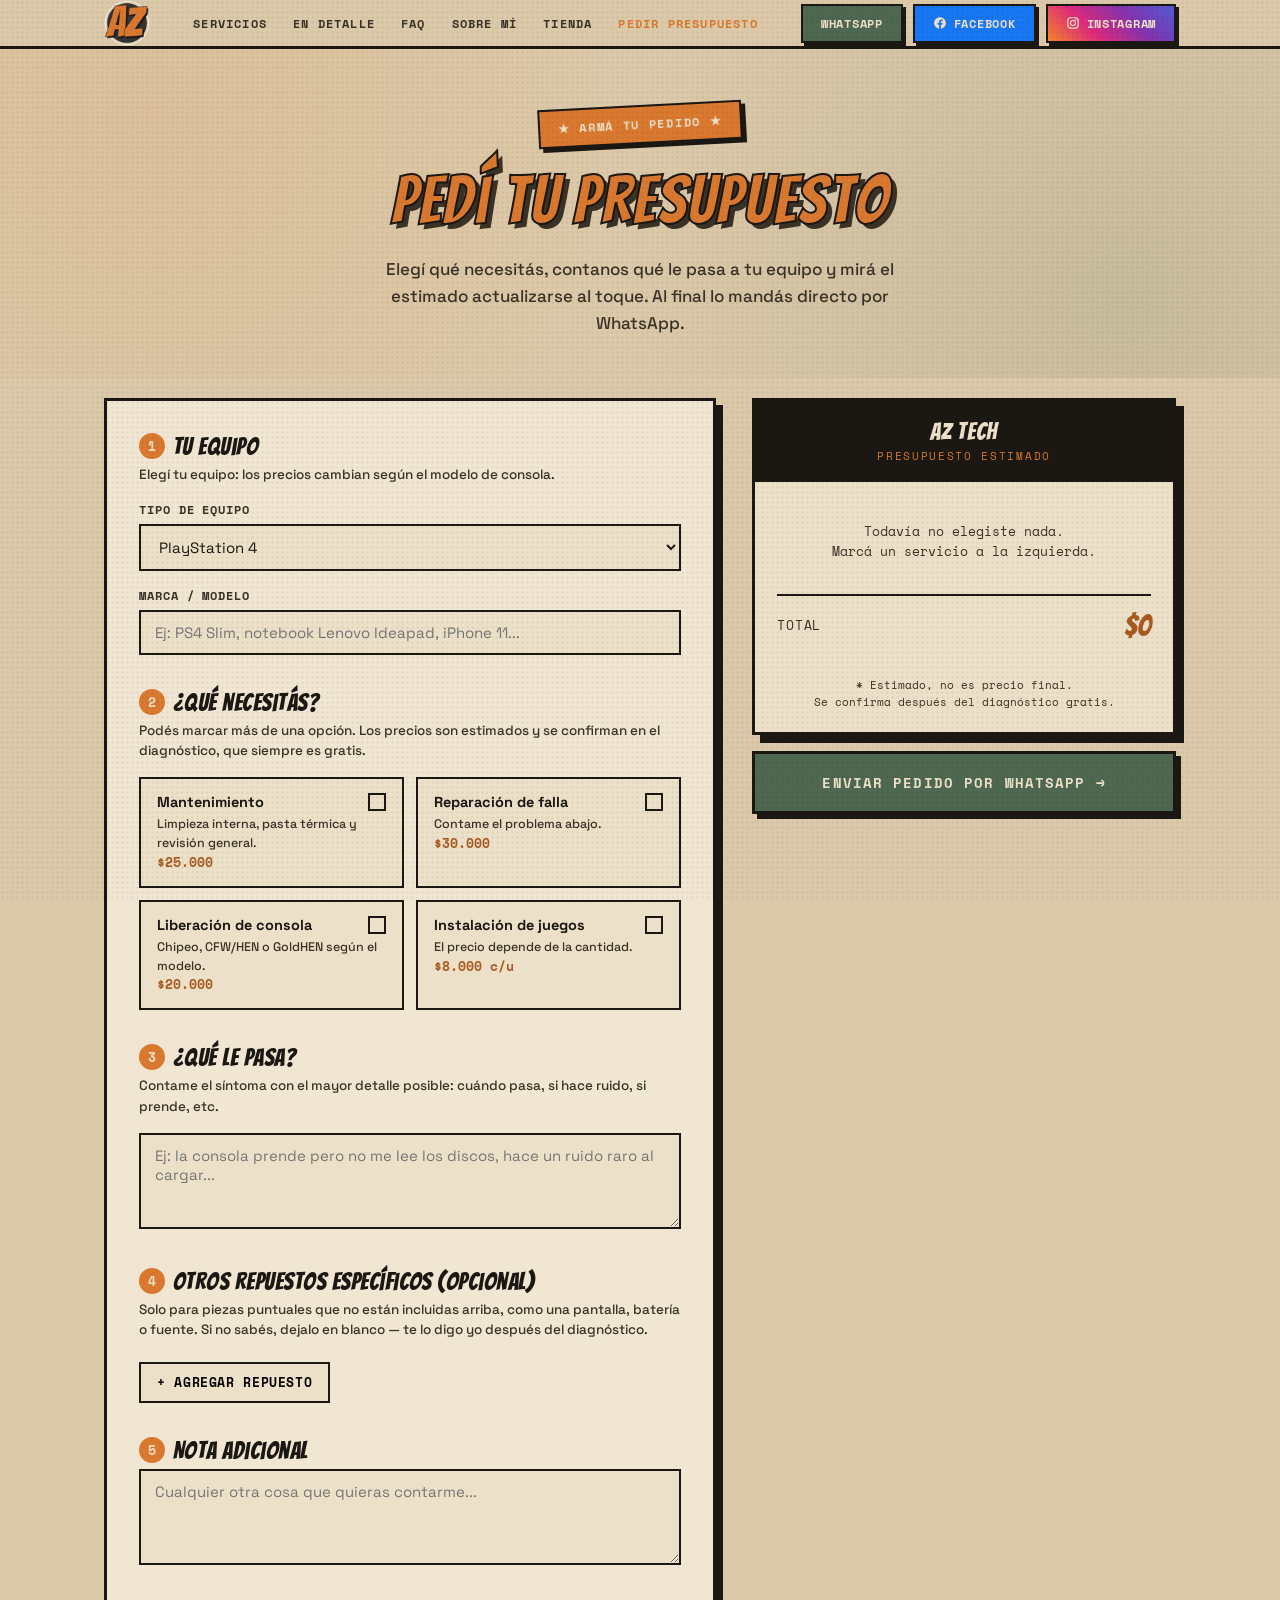
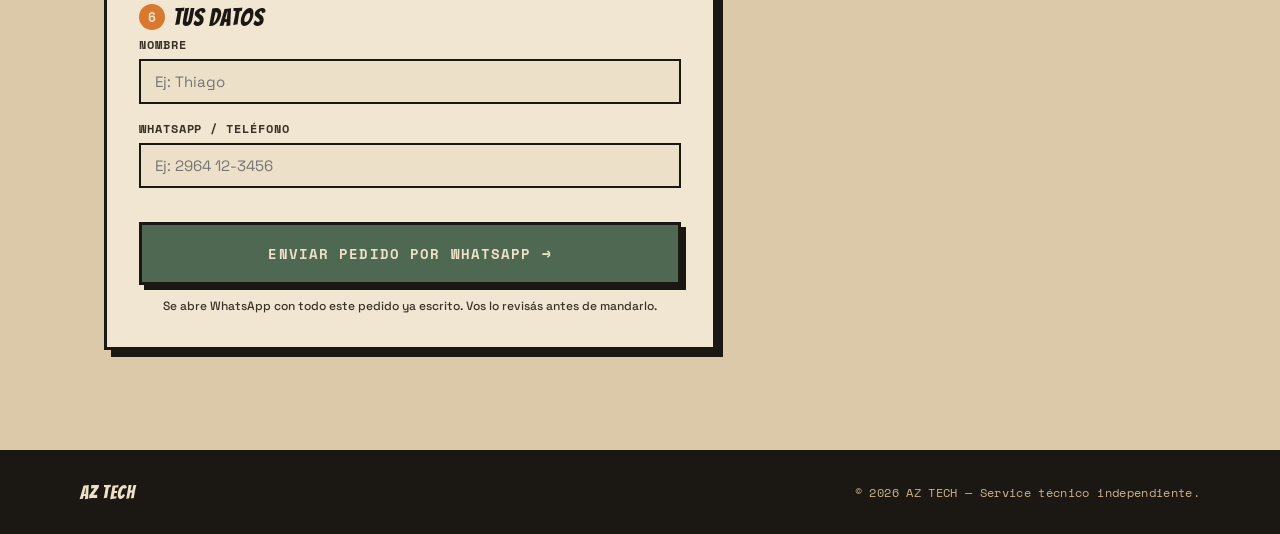
<file: pedido.html>
<!DOCTYPE html>
<html lang="es">
<head>
<meta charset="UTF-8">
<meta name="viewport" content="width=device-width, initial-scale=1.0">
<title>Pedir presupuesto — AZ TECH</title>
<meta name="description" content="Armá tu pedido: elegí el servicio, contanos qué le pasa a tu equipo y mirá el presupuesto estimado al instante.">
<link rel="icon" type="image/png" href="favicon.png">
<link rel="preconnect" href="https://fonts.googleapis.com">
<link rel="preconnect" href="https://fonts.gstatic.com" crossorigin>
<link href="https://fonts.googleapis.com/css2?family=Bangers&family=Space+Grotesk:wght@400;500;600;700&family=Space+Mono:wght@400;700&display=swap" rel="stylesheet">
<style>
  :root{
    --cream:#DCC9A9;
    --cream-lt:#EDE0C8;
    --cream-dk:#C9B48D;
    --ink:#1B1712;
    --ink-soft:#3A3226;
    --orange:#D9782F;
    --orange-dk:#A85A20;
    --green:#4E6851;
    --green-dk:#354A39;
    --paper:#F1E6D2;
    --fb-blue:#1877F2;
    --fb-blue-dk:#0F5AC7;
  }

  *{box-sizing:border-box; margin:0; padding:0;}
  html{scroll-behavior:smooth;}

  body{
    background:var(--cream);
    color:var(--ink);
    font-family:'Space Grotesk', sans-serif;
    font-weight:500;
    position:relative;
    overflow-x:hidden;
  }

  body::before{
    content:"";
    position:fixed; inset:0;
    background-image: radial-gradient(var(--ink) 1px, transparent 1.2px);
    background-size: 5px 5px;
    opacity:0.05;
    pointer-events:none;
    z-index:400;
  }

  a{color:inherit; text-decoration:none;}
  ul{list-style:none;}

  .wrap{max-width:1120px; margin:0 auto; padding:0 24px;}

  .eyebrow{
    font-family:'Space Mono', monospace;
    font-weight:700;
    font-size:12px;
    letter-spacing:0.28em;
    text-transform:uppercase;
    color:var(--orange);
    display:flex; align-items:center; gap:10px;
  }
  .eyebrow::before{content:"●"; font-size:8px; color:var(--orange);}

  h1,h2,h3{
    font-family:'Bangers', cursive;
    font-weight:400;
    letter-spacing:0.02em;
  }

  /* thick-border comic card mixin via class */
  .ink-card{
    border:3px solid var(--ink);
    box-shadow:7px 7px 0 var(--ink);
    background:var(--paper);
  }

  /* ==================================================================
     INTRO SPLASH — rápida: fondo naranja girando + logo que aparece
     chiquito, pega un salto grande, y se achica de nuevo. Todo en
     poco más de un segundo.
     ================================================================== */
  #intro-splash{
    position:fixed;
    inset:0;
    z-index:9999;
    background:var(--orange);
    display:flex;
    align-items:center;
    justify-content:center;
    overflow:hidden;
    animation: introOut .3s ease forwards;
    animation-delay:1.05s;
  }
  #intro-splash .spin-bg{
    position:absolute;
    width:260vmax;
    height:260vmax;
    left:50%; top:50%;
    margin-left:-130vmax;
    margin-top:-130vmax;
    background:
      repeating-conic-gradient(
        var(--ink) 0deg 12deg,
        transparent 12deg 30deg
      );
    opacity:0.16;
    animation: spinBg 1.3s cubic-bezier(.3,0,.4,1) forwards;
  }
  @keyframes spinBg{
    0%{   transform:rotate(0deg)   scale(0.3); opacity:0; }
    12%{  opacity:.16; }
    100%{ transform:rotate(650deg) scale(1);   opacity:.16; }
  }

  #intro-splash .intro-logo{
    position:relative;
    z-index:2;
    width:min(50vw, 280px);
    height:auto;
    opacity:0;
    filter:drop-shadow(0 8px 0 rgba(0,0,0,0.25));
    animation: logoBeat 1.1s cubic-bezier(.37,0,.63,1) forwards;
  }

  @keyframes logoBeat{
    0%{   transform:scale(0.12); opacity:0; }
    12%{  opacity:1; }
    50%{  transform:scale(1.3);  opacity:1; }
    88%{  opacity:1; }
    100%{ transform:scale(0.12); opacity:0; }
  }

  @keyframes introOut{
    0%{   opacity:1; visibility:visible; }
    100%{ opacity:0; visibility:hidden; pointer-events:none; }
  }

  #intro-splash.skip-now{
    animation: introOut .3s ease forwards !important;
    animation-delay:0s !important;
  }
  #intro-splash.skip-now .intro-logo,
  #intro-splash.skip-now .spin-bg{ animation:none; opacity:0; }

  @media (prefers-reduced-motion: reduce){
    #intro-splash{ animation:introOut .01s linear forwards; animation-delay:0s; }
    #intro-splash .spin-bg{ display:none; }
    #intro-splash .intro-logo{ animation:none; opacity:1; }
  }

  /* ---------- NAV ---------- */
  header{
    position:sticky; top:0; z-index:100;
    background:var(--cream);
    border-bottom:3px solid var(--ink);
  }
  nav{
    max-width:1200px; margin:0 auto; padding:16px 24px;
    display:grid; grid-template-columns:auto 1fr auto; align-items:center; gap:20px;
  }
  .brand{
    font-family:'Bangers', cursive;
    font-size:26px;
    letter-spacing:0.04em;
    color:var(--ink);
    display:flex; align-items:center; gap:10px;
  }
  .brand .badge-dot{
    width:16px; height:16px; border-radius:50%;
    background:var(--orange);
    border:2px solid var(--ink);
  }
  .brand-logo{
    height:46px;
    width:auto;
    display:block;
    transition:transform .25s ease;
  }
  .brand:hover .brand-logo{
    transform:scale(1.08) rotate(-4deg);
  }
  .brand:active .brand-logo{
    transform:scale(0.94) rotate(2deg);
  }
  .navlinks{
    display:flex; gap:26px;
    justify-content:center;
    font-family:'Space Mono', monospace;
    font-weight:700;
    font-size:12px; letter-spacing:0.1em; text-transform:uppercase;
    color:var(--ink-soft);
  }
  .navlinks a{transition:color .15s;}
  .navlinks a:hover{color:var(--orange);}
  .nav-ctas{
    display:flex; align-items:center; gap:10px; flex-wrap:wrap; justify-content:flex-end;
  }
  .nav-cta{
    font-family:'Space Mono', monospace;
    font-weight:700; font-size:12px; letter-spacing:0.06em; text-transform:uppercase;
    padding:9px 18px;
    background:var(--green);
    color:var(--cream-lt);
    border:2.5px solid var(--ink);
    box-shadow:3px 3px 0 var(--ink);
    transition:transform .12s, box-shadow .12s;
    display:inline-flex; align-items:center; gap:7px;
  }
  .nav-cta:hover{transform:translate(-2px,-2px); box-shadow:5px 5px 0 var(--ink);}
  .nav-cta.fb{
    background:var(--fb-blue);
  }
  .nav-cta.ig{
    background:linear-gradient(45deg, #F58529, #DD2A7B, #8134AF, #515BD4);
  }
  @media (max-width:760px){ .navlinks{display:none;} }
  @media (max-width:480px){ .nav-cta span.txt{display:none;} .nav-cta{padding:9px 12px;} }

  /* ---------- HERO ---------- */
  .hero{
    position:relative;

    display:flex;
    justify-content:center;
    align-items:flex-start;
    padding:24px 0 90px;

    text-align:center;
    overflow:hidden;

    background:
      radial-gradient(circle at 12% 20%, rgba(217,120,47,.12), transparent 40%),
      radial-gradient(circle at 88% 75%, rgba(78,104,81,.14), transparent 45%),
      var(--cream);
  }
  .hero .wrap{
    position:relative;
    z-index:2;

    display:flex;
    flex-direction:column;
    align-items:center;
  }
  .hero .burst{
    position:absolute; top:-120px; left:50%; transform:translateX(-50%);
    width:640px; height:640px;
    background:
      repeating-conic-gradient(var(--ink) 0deg 4deg, transparent 4deg 16deg);
    opacity:0.06;
    border-radius:50%;
    pointer-events:none;
  }
  .hero-sticker{
    position:relative; z-index:2;
    display:inline-block;
    font-family:'Space Mono', monospace;
    font-weight:700;
    font-size:12px;
    letter-spacing:0.14em;
    text-transform:uppercase;
    background:var(--orange);
    color:var(--cream-lt);
    padding:9px 18px;
    border:2.5px solid var(--ink);
    box-shadow:4px 4px 0 var(--ink);
    transform:rotate(-3deg);
    margin-bottom:22px;
  }
  .hero h1{
    position:relative; z-index:2;
    font-size:clamp(58px, 12vw, 128px);
    line-height:0.9;
    color:var(--orange);
    -webkit-text-stroke:2px var(--ink);
    text-shadow:
      6px 6px 0 var(--ink-soft);
  }
  .hero .sub{
    position:relative; z-index:2;
    margin-top:26px;
    font-family:'Space Mono', monospace;
    font-weight:700;
    font-size:14px;
    letter-spacing:0.3em;
    text-transform:uppercase;
    color:var(--green-dk);
  }
  .hero p.lead{
    position:relative; z-index:2;
    max-width:540px; margin:36px auto 0;
    font-size:19px; color:var(--ink-soft); line-height:1.55;
  }
  .hero .ctas{
    position:relative; z-index:2;
    margin-top:22px;
    display:flex; gap:18px; justify-content:center; flex-wrap:wrap;
  }
  .btn-primary{
    font-family:'Space Mono', monospace;
    font-weight:700; font-size:13.5px; letter-spacing:0.08em; text-transform:uppercase;
    padding:17px 32px;
    background:var(--orange);
    color:var(--cream-lt);
    border:3px solid var(--ink);
    box-shadow:5px 5px 0 var(--ink);
    display:inline-flex; align-items:center; gap:10px;
    transition:transform .12s, box-shadow .12s;
  }
  .btn-primary:hover{transform:translate(-3px,-3px); box-shadow:8px 8px 0 var(--ink);}
  .btn-ghost{
    font-family:'Space Mono', monospace;
    font-weight:700; font-size:13.5px; letter-spacing:0.08em; text-transform:uppercase;
    padding:17px 32px;
    background:var(--cream-lt);
    color:var(--ink);
    border:3px solid var(--ink);
    box-shadow:5px 5px 0 var(--ink);
    transition:transform .12s, box-shadow .12s;
  }
  .btn-ghost:hover{transform:translate(-3px,-3px); box-shadow:8px 8px 0 var(--ink);}

  /* ---------- SECTION shared ---------- */
  section{padding:96px 0;}
  .sec-head{max-width:640px; margin-bottom:52px;}
  .sec-head h2{
    font-size:clamp(34px,5.5vw,52px);
    margin-top:12px;
    color:var(--ink);
  }
  .sec-head p{margin-top:14px; font-size:17px; color:var(--ink-soft); line-height:1.6;}

  /* ---------- SERVICES ---------- */
  .services{background:var(--cream-dk); border-top:3px solid var(--ink); border-bottom:3px solid var(--ink);}
  .svc-grid{
    display:grid; grid-template-columns:repeat(4,1fr); gap:24px;
  }
  @media (max-width:900px){ .svc-grid{grid-template-columns:repeat(2,1fr);} }
  @media (max-width:520px){ .svc-grid{grid-template-columns:1fr;} }

  .svc-card{
    padding:30px 24px;
    position:relative;
    transition:transform .15s, box-shadow .15s;
  }
  .svc-card:hover{transform:translate(-3px,-3px); box-shadow:10px 10px 0 var(--ink);}
  .svc-num{
    font-family:'Space Mono', monospace; font-weight:700;
    font-size:11px; color:var(--orange); letter-spacing:0.1em;
  }
  .svc-icon{margin:16px 0 14px; color:var(--ink);}
  .svc-card h3{font-size:24px; color:var(--ink); text-transform:uppercase;}
  .svc-card p{margin-top:8px; font-size:14.5px; color:var(--ink-soft); line-height:1.55;}

  /* ---------- SPOTLIGHT: PlayStation ---------- */
  .spotlight{
    position:relative;
    background:var(--cream);
  }
  .spot-grid{
    display:grid; grid-template-columns:0.9fr 1.1fr; gap:56px; align-items:start;
  }
  @media (max-width:860px){ .spot-grid{grid-template-columns:1fr;} }

  .spot-left h2{font-size:clamp(30px,4.8vw,46px); color:var(--ink); margin-top:12px; line-height:1.02;}
  .spot-left p{margin-top:16px; color:var(--ink-soft); font-size:16.5px; line-height:1.65;}

  .speech-bubble{
    position:relative;
    margin-top:28px;
    background:var(--green);
    color:var(--cream-lt);
    padding:20px 22px;
    border:3px solid var(--ink);
    box-shadow:5px 5px 0 var(--ink);
    font-family:'Space Mono', monospace;
    font-size:13.5px;
    line-height:1.65;
    border-radius:14px;
  }
  .speech-bubble::after{
    content:"";
    position:absolute; left:36px; bottom:-16px;
    width:0; height:0;
    border:10px solid transparent;
    border-top-color:var(--ink);
    border-bottom:0;
  }
  .speech-bubble::before{
    content:"";
    position:absolute; left:38px; bottom:-11px;
    width:0; height:0;
    border:8px solid transparent;
    border-top-color:var(--green);
    border-bottom:0;
    z-index:1;
  }

  .card-panel{background:var(--paper); border:3px solid var(--ink); box-shadow:8px 8px 0 var(--ink);}
  .card-panel .cp-head{
    padding:16px 22px;
    border-bottom:3px solid var(--ink);
    background:var(--orange);
    display:flex; align-items:center; gap:10px;
  }
  .card-panel .cp-head .dot{width:9px;height:9px;border-radius:50%;background:var(--cream-lt); border:1.5px solid var(--ink);}
  .card-panel .cp-head span{
    font-family:'Space Mono', monospace; font-weight:700;
    font-size:12px; letter-spacing:0.14em; text-transform:uppercase; color:var(--cream-lt);
  }
  .cp-body{padding:26px 26px 30px;}
  .cp-block{margin-bottom:24px;}
  .cp-block:last-child{margin-bottom:0;}
  .cp-block h4{
    font-family:'Bangers', cursive;
    font-size:20px; letter-spacing:0.02em; color:var(--ink); margin-bottom:8px;
  }
  .cp-block ul li{position:relative; padding-left:18px; font-size:15px; color:var(--ink-soft); line-height:1.7;}
  .cp-block ul li::before{content:"▸"; position:absolute; left:0; top:0; color:var(--orange); font-weight:700;}
  .cp-block p{font-size:15px; color:var(--ink-soft); line-height:1.7;}

  /* ---------- PROCESS ---------- */
  .process{background:var(--green); border-top:3px solid var(--ink); border-bottom:3px solid var(--ink);}
  .process .eyebrow{color:var(--cream-lt);}
  .process .eyebrow::before{color:var(--cream-lt);}
  .process .sec-head h2{color:var(--cream-lt);}
  .proc-list{display:grid; grid-template-columns:repeat(4,1fr); gap:26px;}
  @media (max-width:860px){ .proc-list{grid-template-columns:repeat(2,1fr);} }
  @media (max-width:520px){ .proc-list{grid-template-columns:1fr;} }
  .proc-item{
    background:var(--cream-lt);
    border:3px solid var(--ink);
    box-shadow:5px 5px 0 var(--ink);
    padding:22px;
  }
  .proc-item .pn{
    font-family:'Bangers', cursive;
    font-size:42px;
    color:var(--orange);
    line-height:1;
  }
  .proc-item h3{margin-top:10px; font-size:19px; color:var(--ink); text-transform:uppercase;}
  .proc-item p{margin-top:8px; font-size:14.5px; color:var(--ink-soft); line-height:1.55;}

  /* ---------- FAQ ---------- */
  .faq{background:var(--cream); border-top:3px solid var(--ink); border-bottom:3px solid var(--ink);}
  .faq-grid{
    display:grid;
    grid-template-columns:repeat(2,1fr);
    gap:52px 40px;
  }
  @media (max-width:760px){ .faq-grid{grid-template-columns:1fr; gap:46px;} }

  .faq-item{display:flex; flex-direction:column;}
  .faq-q{
    align-self:flex-start;
    font-family:'Space Mono', monospace;
    font-weight:700;
    font-size:12.5px;
    letter-spacing:0.05em;
    text-transform:uppercase;
    background:var(--orange);
    color:var(--cream-lt);
    padding:11px 18px;
    border:2.5px solid var(--ink);
    box-shadow:4px 4px 0 var(--ink);
    transform:rotate(-1.4deg);
    max-width:88%;
  }
  .faq-a{
    position:relative;
    align-self:flex-end;
    max-width:92%;
    margin-top:14px;
    background:var(--paper);
    border:3px solid var(--ink);
    box-shadow:6px 6px 0 var(--ink);
    border-radius:20px;
    padding:20px 24px;
    font-size:15px;
    color:var(--ink-soft);
    line-height:1.65;
  }
  .faq-a::after{
    content:"";
    position:absolute; left:30px; top:-15px;
    width:0; height:0;
    border:9px solid transparent;
    border-bottom-color:var(--ink);
    border-top:0;
  }
  .faq-a::before{
    content:"";
    position:absolute; left:32px; top:-10px;
    width:0; height:0;
    border:7px solid transparent;
    border-bottom-color:var(--paper);
    border-top:0;
    z-index:1;
  }
  .faq-item:nth-child(even) .faq-q{
    background:var(--green);
    align-self:flex-end;
    transform:rotate(1.4deg);
  }
  .faq-item:nth-child(even) .faq-a{
    align-self:flex-start;
  }
  .faq-item:nth-child(even) .faq-a::after{
    left:auto; right:30px;
  }
  .faq-item:nth-child(even) .faq-a::before{
    left:auto; right:32px;
  }

  /* ---------- ABOUT ---------- */
  .about-grid{display:grid; grid-template-columns:1fr 1fr; gap:56px; align-items:center;}
  @media (max-width:860px){ .about-grid{grid-template-columns:1fr;} }
  .about-copy p{font-size:16.5px; color:var(--ink-soft); line-height:1.7; margin-bottom:16px;}
  .about-copy strong{color:var(--ink); font-weight:700;}

  .polaroid{
    display:inline-block;
    background:var(--cream-lt);
    border:3px solid var(--ink);
    box-shadow:6px 6px 0 var(--ink);
    padding:10px 10px 16px;
    transform:rotate(-2.5deg);
    margin-bottom:26px;
  }
  .polaroid img{
    display:block;
    width:150px; height:150px;
    object-fit:cover;
    border:2px solid var(--ink);
  }
  .polaroid .cap{
    margin-top:10px;
    font-family:'Space Mono', monospace;
    font-weight:700;
    font-size:11.5px;
    letter-spacing:0.04em;
    text-align:center;
    color:var(--ink-soft);
  }

  .stat-panel{background:var(--paper); border:3px solid var(--ink); box-shadow:8px 8px 0 var(--ink); padding:32px;}
  .stat-row{display:flex; justify-content:space-between; padding:15px 0; border-bottom:2px dashed var(--ink-soft);}
  .stat-row:last-child{border-bottom:none;}
  .stat-row .label{
    font-family:'Space Mono', monospace; font-weight:700;
    font-size:12px; letter-spacing:0.06em; text-transform:uppercase; color:var(--ink-soft);
  }
  .stat-row .value{font-family:'Bangers', cursive; font-size:18px; color:var(--ink); text-align:right;}

  /* ---------- CLIENTES ---------- */
  .clientes{
    background:var(--green);
    border-top:3px solid var(--ink);
    border-bottom:3px solid var(--ink);
  }
  .clientes .eyebrow{color:var(--cream-lt);}
  .clientes .eyebrow::before{color:var(--cream-lt);}
  .clientes .sec-head h2{color:var(--cream-lt);}
  .clientes .sec-head p{color:var(--cream-dk);}
  .clientes-grid{
    display:grid;
    grid-template-columns:repeat(4,1fr);
    gap:20px;
  }
  @media (max-width:860px){ .clientes-grid{grid-template-columns:repeat(2,1fr);} }
  @media (max-width:520px){ .clientes-grid{grid-template-columns:1fr;} }
  .cl-tile{
    aspect-ratio:1/1;
    background:var(--cream-lt);
    border:3px solid var(--ink);
    box-shadow:5px 5px 0 var(--ink);
    display:flex;
    flex-direction:column;
    align-items:center;
    justify-content:center;
    gap:8px;
    color:var(--ink-soft);
    text-align:center;
    padding:14px;
  }
  .cl-tile.filled{padding:0; overflow:hidden; position:relative; cursor:pointer;}
  .cl-tile.filled img{width:100%; height:100%; object-fit:cover; display:block; transition:transform .3s ease, filter .3s ease;}
  .cl-tile.filled:hover img{transform:scale(1.08); filter:brightness(.75);}
  .cl-tile.filled::after{
    content:"🔍 Ver foto";
    position:absolute; inset:0;
    display:flex; align-items:center; justify-content:center;
    font-family:'Space Mono', monospace;
    font-weight:700;
    font-size:12px;
    letter-spacing:0.06em;
    text-transform:uppercase;
    color:var(--cream-lt);
    text-shadow:0 1px 3px rgba(0,0,0,.6);
    opacity:0;
    transition:opacity .3s ease;
    pointer-events:none;
  }
  .cl-tile.filled:hover::after{opacity:1;}

  /* ---------- LIGHTBOX ---------- */
  #lightbox{
    position:fixed; inset:0; z-index:2000;
    background:rgba(27,23,18,0.92);
    display:none;
    align-items:center; justify-content:center;
    padding:40px 20px;
    cursor:zoom-out;
  }
  #lightbox.open{display:flex;}
  #lightbox img{
    max-width:min(900px, 92vw);
    max-height:86vh;
    object-fit:contain;
    border:3px solid var(--cream-lt);
    box-shadow:0 20px 60px rgba(0,0,0,.5);
    cursor:default;
  }
  #lightbox .lb-close{
    position:absolute;
    top:22px; right:26px;
    width:42px; height:42px;
    border-radius:50%;
    background:var(--cream-lt);
    border:2px solid var(--ink);
    color:var(--ink);
    font-family:'Space Mono', monospace;
    font-size:18px;
    font-weight:700;
    display:flex; align-items:center; justify-content:center;
    cursor:pointer;
  }
  .cl-tile .plus{
    font-family:'Bangers', cursive;
    font-size:34px;
    color:var(--green-dk);
    line-height:1;
  }
  .cl-tile .cl-label{
    font-family:'Space Mono', monospace;
    font-weight:700;
    font-size:11px;
    letter-spacing:0.06em;
    text-transform:uppercase;
  }

  /* ---------- RESEÑAS ---------- */
  .resenas{background:var(--cream); border-top:3px solid var(--ink); border-bottom:3px solid var(--ink);}
  .resenas-layout{
    display:grid;
    grid-template-columns:1.1fr 0.9fr;
    gap:40px;
    align-items:start;
  }
  @media (max-width:900px){ .resenas-layout{grid-template-columns:1fr;} }

  .resenas-grid{
    display:flex;
    flex-direction:column;
    gap:20px;
  }
  .resena-card{
    background:var(--paper);
    border:3px solid var(--ink);
    box-shadow:6px 6px 0 var(--ink);
    padding:22px 24px;
  }
  .resena-card .rc-top{
    display:flex;
    align-items:center;
    justify-content:space-between;
    gap:10px;
    flex-wrap:wrap;
  }
  .resena-card .rc-name{
    font-family:'Bangers', cursive;
    font-size:19px;
    color:var(--ink);
  }
  .resena-card .rc-stars{
    font-size:16px;
    letter-spacing:2px;
    color:var(--cream-dk);
  }
  .resena-card .rc-stars .on{ color:var(--orange); }
  .resena-card .rc-text{
    margin-top:10px;
    font-size:15px;
    color:var(--ink-soft);
    line-height:1.65;
  }
  .resena-card .rc-photo{
    margin-top:14px;
    width:120px; height:120px;
    object-fit:cover;
    border:2.5px solid var(--ink);
    cursor:pointer;
    display:block;
  }
  .resenas-empty{
    font-family:'Space Mono', monospace;
    font-size:14px;
    color:var(--ink-soft);
    border:2px dashed var(--ink-soft);
    padding:24px;
    text-align:center;
  }

  .resena-form{padding:28px 26px;}
  .resena-form h3{
    font-size:24px;
    color:var(--ink);
    margin-bottom:16px;
  }
  .rf-label{
    display:block;
    font-family:'Space Mono', monospace;
    font-weight:700;
    font-size:11.5px;
    letter-spacing:0.08em;
    text-transform:uppercase;
    color:var(--ink-soft);
    margin:16px 0 6px;
  }
  .rf-label:first-of-type{ margin-top:0; }
  .rf-input{
    width:100%;
    font-family:'Space Grotesk', sans-serif;
    font-size:15px;
    color:var(--ink);
    background:var(--cream-lt);
    border:2.5px solid var(--ink);
    padding:11px 14px;
    resize:vertical;
  }
  .rf-input:focus{ outline:3px solid var(--orange); outline-offset:1px; }
  .rf-stars{ display:flex; gap:6px; }
  .rf-star{
    font-size:30px;
    line-height:1;
    background:none;
    border:none;
    color:var(--cream-dk);
    cursor:pointer;
    padding:2px;
    transition:transform .1s ease;
  }
  .rf-star:hover{ transform:scale(1.15); }
  .rf-star.on{ color:var(--orange); }
  .rf-file{
    font-family:'Space Mono', monospace;
    font-size:12.5px;
    color:var(--ink-soft);
  }
  .rf-preview{ margin-top:10px; }
  .rf-preview img{
    width:90px; height:90px;
    object-fit:cover;
    border:2.5px solid var(--ink);
  }
  .rf-submit{ width:100%; justify-content:center; margin-top:22px; }
  .rf-note{
    margin-top:12px;
    font-size:12.5px;
    color:var(--ink-soft);
    line-height:1.5;
  }

  /* ---------- CONTACT ---------- */
  .contact{
    position:relative; text-align:center;
    background:var(--ink);
    border-top:3px solid var(--ink);
  }
  .contact .eyebrow{color:var(--orange);}
  .contact .eyebrow::before{color:var(--orange);}
  .contact h2{font-size:clamp(38px,6.5vw,64px); color:var(--cream-lt);}
  .contact p.lead{max-width:520px; margin:16px auto 0; color:var(--cream-dk); font-size:17px; line-height:1.6;}
  .contact-details{margin-top:44px; display:flex; justify-content:center; gap:44px; flex-wrap:wrap;}
  .cd-item{text-align:left; min-width:180px;}
  .cd-item .cd-label{
    font-family:'Space Mono', monospace; font-weight:700;
    font-size:11px; letter-spacing:0.14em; text-transform:uppercase; color:var(--orange);
  }
  .cd-item .cd-value{margin-top:8px; font-size:17px; color:var(--cream-lt); font-weight:600;}
  .contact .big-cta{margin-top:44px; display:flex; gap:18px; justify-content:center; flex-wrap:wrap;}
  .whatsapp-btn{
    font-family:'Space Mono', monospace; font-weight:700;
    font-size:15px; letter-spacing:0.05em; text-transform:uppercase;
    padding:20px 42px;
    background:var(--green);
    color:var(--cream-lt);
    border:3px solid var(--cream-lt);
    box-shadow:6px 6px 0 var(--orange);
    display:inline-flex; align-items:center; gap:12px;
    transition:transform .12s, box-shadow .12s;
  }
  .whatsapp-btn:hover{transform:translate(-3px,-3px); box-shadow:9px 9px 0 var(--orange);}
  .facebook-btn{
    font-family:'Space Mono', monospace; font-weight:700;
    font-size:15px; letter-spacing:0.05em; text-transform:uppercase;
    padding:20px 42px;
    background:var(--fb-blue);
    color:var(--cream-lt);
    border:3px solid var(--cream-lt);
    box-shadow:6px 6px 0 var(--orange);
    display:inline-flex; align-items:center; gap:12px;
    transition:transform .12s, box-shadow .12s;
  }
  .facebook-btn:hover{transform:translate(-3px,-3px); box-shadow:9px 9px 0 var(--orange);}
  .instagram-btn{
    font-family:'Space Mono', monospace; font-weight:700;
    font-size:15px; letter-spacing:0.05em; text-transform:uppercase;
    padding:20px 42px;
    background:linear-gradient(45deg, #F58529, #DD2A7B, #8134AF, #515BD4);
    color:var(--cream-lt);
    border:3px solid var(--cream-lt);
    box-shadow:6px 6px 0 var(--orange);
    display:inline-flex; align-items:center; gap:12px;
    transition:transform .12s, box-shadow .12s;
  }
  .instagram-btn:hover{transform:translate(-3px,-3px); box-shadow:9px 9px 0 var(--orange);}

  /* ---------- FOOTER ---------- */
  footer{padding:32px 24px; background:var(--ink);}
  .foot-wrap{
    max-width:1120px; margin:0 auto;
    display:flex; justify-content:space-between; align-items:center; flex-wrap:wrap; gap:14px;
  }
  .foot-wrap .brand{font-size:19px; color:var(--cream-lt);}
  .foot-wrap .brand .badge-dot{background:var(--orange); border-color:var(--cream-lt);}
  footer .fine{font-family:'Space Mono', monospace; font-size:11.5px; color:var(--cream-dk); letter-spacing:0.03em;}

  /* ---------- AUTH (login / registro) ---------- */
  .auth-area{ display:flex; align-items:center; gap:8px; }
  .auth-hello{
    font-family:'Space Mono', monospace; font-weight:700; font-size:11px;
    letter-spacing:0.04em; text-transform:uppercase; color:var(--ink-soft);
    white-space:nowrap;
  }
  .nav-cta.auth-register{ background:var(--orange); }
  .nav-cta.auth-logout{ background:var(--ink); }

  .modal-overlay{
    position:fixed; inset:0; z-index:3000;
    background:rgba(27,23,18,0.78);
    display:none; align-items:center; justify-content:center;
    padding:20px;
  }
  .modal-overlay.open{ display:flex; }
  .modal-box{
    background:var(--paper); border:3px solid var(--ink); box-shadow:8px 8px 0 var(--ink);
    max-width:380px; width:100%; padding:30px 26px 26px; position:relative;
  }
  .modal-close{
    position:absolute; top:12px; right:14px;
    background:none; border:none; font-size:20px; line-height:1; cursor:pointer; color:var(--ink);
  }
  .modal-tabs{ display:flex; gap:8px; margin-bottom:20px; }
  .modal-tab{
    flex:1; padding:10px; font-family:'Space Mono', monospace; font-weight:700; font-size:11.5px;
    text-transform:uppercase; letter-spacing:0.05em;
    background:var(--cream-lt); border:2px solid var(--ink); cursor:pointer; color:var(--ink-soft);
  }
  .modal-tab.active{ background:var(--orange); color:var(--cream-lt); }
  .modal-msg{ font-size:13px; color:var(--ink-soft); line-height:1.5; margin-bottom:16px; display:none; }
  .modal-box h3{ font-size:22px; margin-bottom:4px; }
  .auth-error{ color:#B0413E; font-size:12.5px; margin-top:10px; display:none; }

  @media (prefers-reduced-motion: reduce){ *{transition:none !important;} }
  a:focus-visible, button:focus-visible{outline:3px solid var(--orange); outline-offset:3px;}

.navlinks a.current{color:var(--orange);}
.pedido-hero{padding:56px 0 40px;text-align:center;background:radial-gradient(circle at 12% 20%,rgba(217,120,47,.12),transparent 40%),radial-gradient(circle at 88% 75%,rgba(78,104,81,.14),transparent 45%),var(--cream);}
.pedido-hero .hero-sticker{display:inline-block;font-family:'Space Mono',monospace;font-weight:700;font-size:12px;letter-spacing:.14em;text-transform:uppercase;background:var(--orange);color:var(--cream-lt);padding:9px 18px;border:2.5px solid var(--ink);box-shadow:4px 4px 0 var(--ink);transform:rotate(-3deg);margin-bottom:20px;}
.pedido-hero h1{font-size:clamp(38px,7vw,68px);color:var(--orange);-webkit-text-stroke:2px var(--ink);text-shadow:5px 5px 0 var(--ink-soft);}
.pedido-hero p{max-width:560px;margin:20px auto 0;font-size:17px;color:var(--ink-soft);line-height:1.6;}
.pedido-main{padding:20px 0 100px;}
.pedido-grid{display:grid;grid-template-columns:1.3fr .9fr;gap:36px;align-items:start;}
@media (max-width:940px){.pedido-grid{grid-template-columns:1fr;}}
.form-panel{padding:32px;}
.form-section{margin-bottom:34px;}
.form-section:last-child{margin-bottom:0;}
.form-section h2{font-size:24px;color:var(--ink);margin-bottom:6px;}
.fs-sub{font-size:13.5px;color:var(--ink-soft);margin-bottom:16px;line-height:1.5;}
.fs-num{display:inline-flex;align-items:center;justify-content:center;width:26px;height:26px;border-radius:50%;background:var(--orange);color:var(--cream-lt);font-family:'Space Mono',monospace;font-weight:700;font-size:13px;margin-right:8px;vertical-align:middle;}
.rf-label{display:block;font-family:'Space Mono',monospace;font-weight:700;font-size:11.5px;letter-spacing:.08em;text-transform:uppercase;color:var(--ink-soft);margin:16px 0 6px;}
.rf-label:first-of-type{margin-top:0;}
.rf-input,select.rf-input{width:100%;font-family:'Space Grotesk',sans-serif;font-size:15px;color:var(--ink);background:var(--cream-lt);border:2.5px solid var(--ink);padding:11px 14px;resize:vertical;}
.rf-input:focus{outline:3px solid var(--orange);outline-offset:1px;}
.rf-hint{font-size:12px;color:var(--ink-soft);margin-top:6px;line-height:1.5;}
textarea.rf-input{min-height:96px;}
.opt-grid{display:grid;grid-template-columns:repeat(2,1fr);gap:12px;}
@media (max-width:520px){.opt-grid{grid-template-columns:1fr;}}
.opt-tile{position:relative;border:2.5px solid var(--ink);background:var(--cream-lt);padding:14px 16px;cursor:pointer;transition:transform .12s,box-shadow .12s,background .12s;}
.opt-tile.oculto{display:none;}
.opt-tile:hover{transform:translate(-2px,-2px);box-shadow:4px 4px 0 var(--ink);}
.opt-tile input{position:absolute;opacity:0;pointer-events:none;}
.opt-top{display:flex;justify-content:space-between;align-items:center;gap:10px;}
.opt-name{font-weight:700;font-size:14.5px;color:var(--ink);}
.opt-price{font-family:'Space Mono',monospace;font-weight:700;font-size:12.5px;color:var(--orange-dk);white-space:nowrap;}
.opt-desc{font-size:12.5px;color:var(--ink-soft);margin-top:4px;line-height:1.5;}
.opt-tile.checked{background:var(--green);box-shadow:4px 4px 0 var(--ink);}
.opt-tile.checked .opt-name,.opt-tile.checked .opt-desc,.opt-tile.checked .opt-price{color:var(--cream-lt);}
.opt-check{width:18px;height:18px;border:2px solid var(--ink);background:var(--cream-lt);display:inline-flex;align-items:center;justify-content:center;flex-shrink:0;font-size:12px;font-weight:700;color:var(--green);}
.opt-tile.checked .opt-check::after{content:"✓";}
.sub-opts{margin-top:14px;padding:16px;background:var(--paper);border:2px dashed var(--ink-soft);display:none;}
.sub-opts.visible{display:block;}
.sub-opts .rf-label{margin-top:0;}
.radio-row{display:flex;flex-wrap:wrap;gap:10px;margin:6px 0 14px;}
.radio-chip{font-family:'Space Mono',monospace;font-size:12.5px;font-weight:700;padding:9px 14px;border:2px solid var(--ink);background:var(--cream-lt);cursor:pointer;display:inline-flex;align-items:center;gap:8px;}
.radio-chip input{accent-color:var(--orange);}
.radio-chip.checked{background:var(--orange);color:var(--cream-lt);}
.gb-row{display:flex;align-items:center;gap:12px;margin-top:6px;}
.gb-row input[type=range]{flex:1;accent-color:var(--orange);}
.gb-out{font-family:'Space Mono',monospace;font-weight:700;font-size:14px;background:var(--ink);color:var(--cream-lt);padding:6px 12px;min-width:64px;text-align:center;}
.repuesto-row{display:grid;grid-template-columns:1fr 110px 34px;gap:8px;margin-bottom:8px;align-items:center;}
.repuesto-row input{font-family:'Space Grotesk',sans-serif;font-size:14px;color:var(--ink);background:var(--cream-lt);border:2px solid var(--ink);padding:9px 10px;}
.rm-btn{width:34px;height:34px;border:2px solid var(--ink);background:var(--cream-lt);color:var(--ink);font-weight:700;cursor:pointer;font-size:16px;line-height:1;}
.rm-btn:hover,.add-repuesto:hover{background:var(--orange);color:var(--cream-lt);}
.add-repuesto{margin-top:6px;font-family:'Space Mono',monospace;font-weight:700;font-size:12.5px;letter-spacing:.05em;text-transform:uppercase;padding:9px 16px;background:var(--cream-lt);border:2px solid var(--ink);cursor:pointer;}
.submit-btn{width:100%;justify-content:center;margin-top:8px;font-family:'Space Mono',monospace;font-weight:700;font-size:14px;letter-spacing:.08em;text-transform:uppercase;padding:18px 30px;background:var(--green);color:var(--cream-lt);border:3px solid var(--ink);box-shadow:5px 5px 0 var(--ink);display:flex;align-items:center;gap:10px;transition:transform .12s,box-shadow .12s;cursor:pointer;}
.submit-btn:hover{transform:translate(-3px,-3px);box-shadow:8px 8px 0 var(--ink);}
.submit-note{font-size:12px;color:var(--ink-soft);margin-top:12px;line-height:1.5;text-align:center;}
.form-error{display:none;margin-top:12px;font-family:'Space Mono',monospace;font-size:12.5px;color:#B0413E;background:var(--cream-lt);border:2px solid #B0413E;padding:10px 12px;}
.ticket-wrap{position:sticky;top:100px;}
.ticket{background:var(--cream-lt);border:3px solid var(--ink);box-shadow:8px 8px 0 var(--ink);font-family:'Space Mono',monospace;position:relative;}
.ticket-head{background:var(--ink);color:var(--cream-lt);padding:18px 22px;text-align:center;}
.th-brand{font-family:'Bangers',cursive;font-size:24px;letter-spacing:.03em;}
.th-sub{font-size:10.5px;letter-spacing:.16em;text-transform:uppercase;color:var(--orange);margin-top:4px;}
.ticket-body{padding:22px;}
.ticket-line{display:flex;justify-content:space-between;gap:10px;font-size:12.5px;color:var(--ink-soft);padding:7px 0;border-bottom:1px dashed var(--cream-dk);}
.tl-name{flex:1;}
.tl-price{color:var(--ink);font-weight:700;white-space:nowrap;}
.ticket-empty{font-size:12.5px;color:var(--ink-soft);text-align:center;padding:18px 6px;line-height:1.6;}
.ticket-total{display:flex;justify-content:space-between;align-items:center;margin-top:14px;padding-top:14px;border-top:2px solid var(--ink);}
.tt-label{font-size:13px;letter-spacing:.06em;text-transform:uppercase;color:var(--ink-soft);}
.tt-value{font-family:'Bangers',cursive;font-size:30px;color:var(--orange-dk);}
.ticket-foot{padding:14px 22px 20px;font-size:11px;color:var(--ink-soft);line-height:1.6;text-align:center;}
a:focus-visible,button:focus-visible,input:focus-visible{outline:3px solid var(--orange);outline-offset:3px;}
</style>
</head>
<body>
<header>
  <nav class="wrap">
    <a class="brand" href="index.html" aria-label="Ir al inicio"><img src="logo.svg" class="brand-logo" alt="AZ TECH"></a>
    <div class="navlinks">
      <a href="index.html#servicios">Servicios</a>
      <a href="index.html#detalle">En detalle</a>
      <a href="index.html#faq">FAQ</a>
      <a href="index.html#sobre-mi">Sobre mí</a>
      <a href="tienda.html">Tienda</a>
      <a href="pedido.html" class="current">Pedir presupuesto</a>
    </div>
    <div class="nav-ctas">
      <a class="nav-cta" href="https://wa.me/5492964574506?text=Hola%20AZ%20TECH!%20Quiero%20consultar%20por%20un%20servicio." target="_blank" rel="noopener">
        <span class="txt">WhatsApp</span>
      </a>
      <a class="nav-cta fb" href="https://www.facebook.com/profile.php?id=61572183662180" target="_blank" rel="noopener" aria-label="AZ TECH en Facebook">
        <svg width="14" height="14" viewBox="0 0 24 24" fill="currentColor"><path d="M22 12.06C22 6.5 17.52 2 12 2S2 6.5 2 12.06c0 5.02 3.66 9.18 8.44 9.94v-7.03H7.9v-2.91h2.54V9.83c0-2.51 1.49-3.89 3.77-3.89 1.09 0 2.24.2 2.24.2v2.47h-1.26c-1.24 0-1.63.78-1.63 1.58v1.9h2.78l-.44 2.91h-2.34V22c4.78-.76 8.44-4.92 8.44-9.94z"/></svg>
        <span class="txt">Facebook</span>
      </a>
      <a class="nav-cta ig" href="https://www.instagram.com/az_tech.t/" target="_blank" rel="noopener" aria-label="AZ TECH en Instagram">
        <svg width="14" height="14" viewBox="0 0 24 24" fill="currentColor"><path d="M12 2c2.72 0 3.06.01 4.12.06 1.06.05 1.79.22 2.43.47.66.26 1.22.6 1.77 1.15.55.55.9 1.11 1.15 1.77.25.64.42 1.37.47 2.43.05 1.06.06 1.4.06 4.12s-.01 3.06-.06 4.12c-.05 1.06-.22 1.79-.47 2.43a4.9 4.9 0 0 1-1.15 1.77 4.9 4.9 0 0 1-1.77 1.15c-.64.25-1.37.42-2.43.47-1.06.05-1.4.06-4.12.06s-3.06-.01-4.12-.06c-1.06-.05-1.79-.22-2.43-.47a4.9 4.9 0 0 1-1.77-1.15 4.9 4.9 0 0 1-1.15-1.77c-.25-.64-.42-1.37-.47-2.43C2.01 15.06 2 14.72 2 12s.01-3.06.06-4.12c.05-1.06.22-1.79.47-2.43.26-.66.6-1.22 1.15-1.77a4.9 4.9 0 0 1 1.77-1.15c.64-.25 1.37-.42 2.43-.47C8.94 2.01 9.28 2 12 2zm0 1.8c-2.67 0-2.99.01-4.04.06-.87.04-1.34.18-1.65.3-.42.16-.71.36-1.02.67-.31.31-.5.6-.67 1.02-.12.31-.26.78-.3 1.65C4.27 9 4.26 9.33 4.26 12s.01 2.99.06 4.04c.04.87.18 1.34.3 1.65.16.42.36.71.67 1.02.31.31.6.5 1.02.67.31.12.78.26 1.65.3 1.05.05 1.37.06 4.04.06s2.99-.01 4.04-.06c.87-.04 1.34-.18 1.65-.3.42-.16.71-.36 1.02-.67.31-.31.5-.6.67-1.02.12-.31.26-.78.3-1.65.05-1.05.06-1.37.06-4.04s-.01-2.99-.06-4.04c-.04-.87-.18-1.34-.3-1.65a2.75 2.75 0 0 0-.67-1.02 2.75 2.75 0 0 0-1.02-.67c-.31-.12-.78-.26-1.65-.3C14.99 3.81 14.67 3.8 12 3.8zm0 3.05a5.15 5.15 0 1 1 0 10.3 5.15 5.15 0 0 1 0-10.3zm0 1.8a3.35 3.35 0 1 0 0 6.7 3.35 3.35 0 0 0 0-6.7zm5.35-1.99a1.2 1.2 0 1 1-2.4 0 1.2 1.2 0 0 1 2.4 0z"/></svg>
        <span class="txt">Instagram</span>
      </a>
    </div>
  </nav>
</header>
<section class="pedido-hero">
  <div class="wrap">
    <div class="hero-sticker">★ ARMÁ TU PEDIDO ★</div>
    <h1>Pedí tu presupuesto</h1>
    <p>Elegí qué necesitás, contanos qué le pasa a tu equipo y mirá el estimado actualizarse al toque. Al final lo mandás directo por WhatsApp.</p>
  </div>
</section>

<section class="pedido-main">
  <div class="wrap">
    <div class="pedido-grid">
      <form class="form-panel ink-card" id="pedido-form">

        <div class="form-section">
          <h2><span class="fs-num">1</span>Tu equipo</h2>
          <p class="fs-sub">Elegí tu equipo: los precios cambian según el modelo de consola.</p>
          <label class="rf-label" for="tipo-equipo">Tipo de equipo</label>
          <select class="rf-input" id="tipo-equipo">
            <option value="ps4">PlayStation 4</option>
            <option value="ps3">PlayStation 3</option>
            <option value="ps2">PlayStation 2</option>
            <option value="consola">Otra consola</option>
            <option value="pc">PC de escritorio</option>
            <option value="notebook">Notebook</option>
            <option value="celular">Celular</option>
            <option value="otro">Otro</option>
          </select>
          <label class="rf-label" for="modelo-equipo">Marca / modelo</label>
          <input class="rf-input" type="text" id="modelo-equipo" placeholder="Ej: PS4 Slim, notebook Lenovo Ideapad, iPhone 11...">
        </div>

        <div class="form-section">
          <h2><span class="fs-num">2</span>¿Qué necesitás?</h2>
          <p class="fs-sub">Podés marcar más de una opción. Los precios son estimados y se confirman en el diagnóstico, que siempre es gratis.</p>
          <div class="opt-grid">
            <label class="opt-tile" data-opt="mantenimiento">
              <input type="checkbox" data-price="0">
              <div class="opt-top"><span class="opt-name">Mantenimiento</span><span class="opt-check"></span></div>
              <div class="opt-desc">Limpieza interna, pasta térmica y revisión general.</div>
              <div class="opt-price"></div>
            </label>
            <label class="opt-tile" data-opt="reparacion">
              <input type="checkbox" data-price="0">
              <div class="opt-top"><span class="opt-name">Reparación de falla</span><span class="opt-check"></span></div>
              <div class="opt-desc">Contame el problema abajo.</div>
              <div class="opt-price"></div>
            </label>
            <label class="opt-tile" data-opt="liberacion">
              <input type="checkbox" data-price="0">
              <div class="opt-top"><span class="opt-name">Liberación de consola</span><span class="opt-check"></span></div>
              <div class="opt-desc">Chipeo, CFW/HEN o GoldHEN según el modelo.</div>
              <div class="opt-price"></div>
            </label>
            <label class="opt-tile" data-opt="flasheo">
              <input type="checkbox" data-price="0">
              <div class="opt-top"><span class="opt-name">Flasheo de Memory Card</span><span class="opt-check"></span></div>
              <div class="opt-desc">Para correr juegos desde la memory card. La memory card no está incluida.</div>
              <div class="opt-price"></div>
            </label>
            <label class="opt-tile" data-opt="juegos">
              <input type="checkbox" data-price="0">
              <div class="opt-top"><span class="opt-name">Instalación de juegos</span><span class="opt-check"></span></div>
              <div class="opt-desc">El precio depende de la cantidad.</div>
              <div class="opt-price"></div>
            </label>
          </div>

          <div class="sub-opts" id="sub-juegos">
            <div id="ps2-modo-wrap">
              <label class="rf-label">¿Cómo querés los juegos?</label>
              <div class="radio-row">
                <label class="radio-chip"><input type="radio" name="ps2modo" value="sueltos" checked> Juegos sueltos</label>
                <label class="radio-chip"><input type="radio" name="ps2modo" value="pend"> Pack 10 juegos + pendrive</label>
                <label class="radio-chip"><input type="radio" name="ps2modo" value="sin"> Pack 10 juegos (sin pendrive)</label>
              </div>
            </div>
            <div id="gb-wrap">
              <label class="rf-label">¿Cuántos juegos querés instalar?</label>
              <div class="gb-row">
                <input type="range" id="gb-slider" min="1" max="30" value="1" step="1">
                <span class="gb-out" id="gb-out">1 juego</span>
              </div>
            </div>
            <p class="rf-hint" id="gb-precio-hint"></p>
            <p class="rf-hint" id="gb-ayuda"></p>
          </div>
        </div>

        <div class="form-section">
          <h2><span class="fs-num">3</span>¿Qué le pasa?</h2>
          <p class="fs-sub">Contame el síntoma con el mayor detalle posible: cuándo pasa, si hace ruido, si prende, etc.</p>
          <textarea class="rf-input" id="descripcion-falla" placeholder="Ej: la consola prende pero no me lee los discos, hace un ruido raro al cargar..."></textarea>
        </div>

        <div class="form-section">
          <h2><span class="fs-num">4</span>Otros repuestos específicos (opcional)</h2>
          <p class="fs-sub">Solo para piezas puntuales que no están incluidas arriba, como una pantalla, batería o fuente. Si no sabés, dejalo en blanco — te lo digo yo después del diagnóstico.</p>
          <div id="repuestos-list"></div>
          <button type="button" class="add-repuesto" id="add-repuesto">+ Agregar repuesto</button>
        </div>

        <div class="form-section">
          <h2><span class="fs-num">5</span>Nota adicional</h2>
          <textarea class="rf-input" id="nota-adicional" placeholder="Cualquier otra cosa que quieras contarme..."></textarea>
        </div>

        <div class="form-section">
          <h2><span class="fs-num">6</span>Tus datos</h2>
          <label class="rf-label" for="pedido-nombre">Nombre</label>
          <input class="rf-input" type="text" id="pedido-nombre" placeholder="Ej: Thiago" required>
          <label class="rf-label" for="pedido-tel">WhatsApp / teléfono</label>
          <input class="rf-input" type="text" id="pedido-tel" placeholder="Ej: 2964 12-3456">
        </div>

        <button type="submit" class="btn-primary submit-btn" id="btn-enviar-pedido">Enviar pedido por WhatsApp →</button>
        <p class="form-error" id="form-error">Che, contame tu nombre y elegí al menos un servicio antes de enviar.</p>
        <p class="submit-note">Se abre WhatsApp con todo este pedido ya escrito. Vos lo revisás antes de mandarlo.</p>
      </form>

      <div class="ticket-wrap">
        <div class="ticket">
          <div class="ticket-head"><div class="th-brand">AZ TECH</div><div class="th-sub">Presupuesto estimado</div></div>
          <div class="ticket-body">
            <div id="ticket-lines"><div class="ticket-empty" id="ticket-empty-msg">Todavía no elegiste nada.<br>Marcá un servicio a la izquierda.</div></div>
            <div class="ticket-total"><span class="tt-label">Total</span><span class="tt-value" id="ticket-total-value">$0</span></div>
          </div>
          <div class="ticket-foot">* Estimado, no es precio final.<br>Se confirma después del diagnóstico gratis.</div>
        </div>
        <button type="button" class="btn-primary submit-btn" id="btn-enviar-pedido-ticket" style="margin-top:16px;">Enviar pedido por WhatsApp →</button>
      </div>
    </div>
  </div>
</section>

<footer>
  <div class="foot-wrap">
    <div class="brand">AZ TECH</div>
    <div class="fine">© 2026 AZ TECH — Service técnico independiente.</div>
  </div>
</footer>
<script>
(function(){
  // =====================================================================
  // PRECIOS — cambiá los números acá y se actualiza todo solo.
  // mant = mantenimiento, lib = liberación, flash = flasheo memory card,
  // juego = juego suelto, pack/packP = cantidad y precio del pack.
  // =====================================================================
  var PRECIOS = {
    ps4: { mant:25000, lib:20000, juego:8000, pack:5, packP:35000 },
    ps3: { mant:20000, lib:15000, juego:8000, pack:5, packP:25000 },
    ps2: { mant:10000, flash:5000, juego:6000, packPend:30000, packSin:10000 },
    otro:{ mant:40000, lib:20000 }   // PC, notebook, celular, otra consola
  };
  var REPARACION = 30000;            // reparación de falla (igual para todos)
  function tramoOtro(c){ return c>=20?7500 : c>=10?8000 : c>=5?6000 : 10000; } // juegos en "otros"

  function $(id){ return document.getElementById(id); }
  function money(n){ return '$' + Math.round(n).toLocaleString('es-AR'); }
  function esc(s){ return String(s).replace(/[&<>"']/g, function(c){ return {'&':'&amp;','<':'&lt;','>':'&gt;','"':'&quot;',"'":'&#39;'}[c]; }); }
  function plural(c){ return c + (c===1 ? ' juego' : ' juegos'); }

  var form = $('pedido-form'), slider = $('gb-slider');
  var vacio = $('ticket-empty-msg');
  var tiles = [].slice.call(document.querySelectorAll('.opt-tile'));
  var chips = [].slice.call(document.querySelectorAll('.radio-chip'));

  function modelo(){ var v = $('tipo-equipo').value; return PRECIOS[v] ? v : 'otro'; }
  function modoPs2(){ var r = document.querySelector('input[name=ps2modo]:checked'); return r ? r.value : 'sueltos'; }

  // ---- precio de los juegos según el modelo ----
  function juegos(){
    var m = modelo(), P = PRECIOS[m], c = +slider.value;
    if(m === 'ps2'){
      var md = modoPs2();
      if(md === 'pend') return { n:'Instalación de juegos: pack 10 juegos + pendrive', p:P.packPend };
      if(md === 'sin')  return { n:'Instalación de juegos: pack 10 juegos (sin pendrive incluido)', p:P.packSin };
      return { n:'Instalación de juegos (' + plural(c) + ' a ' + money(P.juego) + ' c/u)', p:c*P.juego };
    }
    if(m === 'otro'){
      var u = tramoOtro(c);
      return { n:'Instalación de juegos (' + plural(c) + ' a ' + money(u) + ' c/u)', p:c*u };
    }
    var k = Math.floor(c / P.pack), r = c % P.pack;
    var det = k ? k + (k===1?' pack':' packs') + ' de ' + P.pack + (r ? ' + ' + r + (r===1?' suelto':' sueltos') : '') : 'a ' + money(P.juego) + ' c/u';
    return { n:'Instalación de juegos (' + plural(c) + ': ' + det + ')', p:k*P.packP + r*P.juego };
  }

  // ---- arma las líneas del pedido (ticket y WhatsApp usan lo mismo) ----
  function lineas(){
    var L = [], t = 0;
    tiles.forEach(function(tile){
      var cb = tile.querySelector('input');
      if(!cb.checked || tile.classList.contains('oculto')) return;
      if(tile.dataset.opt === 'juegos'){ var j = juegos(); L.push({ n:j.n, p:j.p }); t += j.p; }
      else { var p = +cb.dataset.price; L.push({ n:tile.querySelector('.opt-name').textContent, p:p }); t += p; }
    });
    document.querySelectorAll('.repuesto-row').forEach(function(row){
      var n = row.querySelector('.rep-nombre').value.trim(), p = parseFloat(row.querySelector('.rep-precio').value);
      if(n || !isNaN(p)){ L.push({ n:'Repuesto: ' + (n || 'sin especificar'), p:isNaN(p) ? null : p }); if(!isNaN(p)) t += p; }
    });
    return { L:L, t:t };
  }

  function recalcular(){
    var r = lineas(), box = $('ticket-lines');
    box.innerHTML = '';
    if(!r.L.length){ box.appendChild(vacio); }
    r.L.forEach(function(l){
      var d = document.createElement('div');
      d.className = 'ticket-line';
      d.innerHTML = '<span class="tl-name">' + esc(l.n) + '</span><span class="tl-price">' + (l.p === null ? 'sin precio' : money(l.p)) + '</span>';
      box.appendChild(d);
    });
    $('ticket-total-value').textContent = money(r.t) + (r.L.some(function(l){ return l.p === null; }) ? ' +' : '');
  }

  function actualizarJuegos(){
    var m = modelo(), pack = m === 'ps2' && modoPs2() !== 'sueltos', c = +slider.value;
    $('gb-out').textContent = plural(c);
    $('gb-wrap').style.display = pack ? 'none' : '';
    $('gb-precio-hint').textContent = 'Total en juegos: ' + money(juegos().p);
    recalcular();
  }

  // ---- cambia precios y opciones al elegir el equipo ----
  function aplicarModelo(){
    var m = modelo(), P = PRECIOS[m];
    tiles.forEach(function(tile){
      var o = tile.dataset.opt, cb = tile.querySelector('input'), pr = tile.querySelector('.opt-price');
      var v = o==='mantenimiento' ? P.mant : o==='reparacion' ? REPARACION : o==='liberacion' ? P.lib : o==='flasheo' ? P.flash : null;
      var ocultar = (o==='liberacion' || o==='flasheo') && v == null;
      tile.classList.toggle('oculto', ocultar);
      if(ocultar && cb.checked){ cb.checked = false; tile.classList.remove('checked'); }
      if(o === 'juegos'){ pr.textContent = P.juego ? money(P.juego) + ' c/u' : 'según cantidad'; }
      else { cb.dataset.price = v || 0; if(v != null) pr.textContent = money(v); }
    });
    $('ps2-modo-wrap').style.display = m === 'ps2' ? '' : 'none';
    $('gb-ayuda').textContent =
      m === 'ps2' ? 'Sueltos ' + money(P.juego) + ' c/u. Pack de 10 juegos con pendrive incluido: ' + money(P.packPend) + '. Pack de 10 juegos en tu propio pendrive: ' + money(P.packSin) + '.' :
      m === 'otro' ? 'Cuantos más juegos, menos sale cada uno: 1 = $10.000 c/u · 5+ = $6.000 c/u · 10+ = $8.000 c/u · 20+ = $7.500 c/u.' :
      money(P.juego) + ' c/u. Pack de ' + P.pack + ' juegos: ' + money(P.packP) + ' (cada ' + P.pack + ' juegos se cobran como pack).';
    actualizarJuegos();
  }

  tiles.forEach(function(tile){
    var cb = tile.querySelector('input');
    cb.addEventListener('change', function(){
      tile.classList.toggle('checked', cb.checked);
      if(tile.dataset.opt === 'juegos') $('sub-juegos').classList.toggle('visible', cb.checked);
      recalcular();
    });
  });
  chips.forEach(function(chip){
    chip.querySelector('input').addEventListener('change', function(){
      chips.forEach(function(c){ c.classList.toggle('checked', c.querySelector('input').checked); });
      actualizarJuegos();
    });
  });
  slider.addEventListener('input', actualizarJuegos);
  $('tipo-equipo').addEventListener('change', aplicarModelo);

  // ---- repuestos dinámicos ----
  $('add-repuesto').addEventListener('click', function(){
    var row = document.createElement('div');
    row.className = 'repuesto-row';
    row.innerHTML = '<input type="text" class="rep-nombre" placeholder="Nombre del repuesto (ej: pantalla, batería)">' +
      '<input type="number" class="rep-precio" placeholder="$" min="0" step="500">' +
      '<button type="button" class="rm-btn" aria-label="Quitar repuesto">✕</button>';
    $('repuestos-list').appendChild(row);
    row.querySelector('.rep-nombre').addEventListener('input', recalcular);
    row.querySelector('.rep-precio').addEventListener('input', recalcular);
    row.querySelector('.rm-btn').addEventListener('click', function(){ row.remove(); recalcular(); });
  });

  // ---- envío por WhatsApp ----
  form.addEventListener('submit', function(e){
    e.preventDefault();
    var nombre = $('pedido-nombre').value.trim(), r = lineas();
    if(!nombre || !r.L.some(function(l){ return !/^Repuesto/.test(l.n); })){ $('form-error').style.display = 'block'; return; }
    $('form-error').style.display = 'none';
    var sel = $('tipo-equipo'), mod = $('modelo-equipo').value.trim();
    var tel = $('pedido-tel').value.trim(), desc = $('descripcion-falla').value.trim(), nota = $('nota-adicional').value.trim();
    var msg = ['Hola AZ TECH! Quiero pedir un presupuesto.', '', '*Nombre:* ' + nombre];
    if(tel) msg.push('*Contacto:* ' + tel);
    msg.push('*Equipo:* ' + sel.options[sel.selectedIndex].text + (mod ? ' - ' + mod : ''), '', '*Servicios pedidos:*');
    r.L.forEach(function(l){ msg.push('- ' + l.n + ': ' + (l.p === null ? 'sin precio' : money(l.p))); });
    msg.push('', '*Total estimado:* ' + money(r.t));
    if(desc) msg.push('', '*Qué le pasa:* ' + desc);
    if(nota) msg.push('', '*Nota:* ' + nota);
    window.open('https://wa.me/5492964574506?text=' + encodeURIComponent(msg.join('\n')), '_blank');
  });
  $('btn-enviar-pedido-ticket').addEventListener('click', function(){
    if(form.requestSubmit) form.requestSubmit(); else form.dispatchEvent(new Event('submit', {cancelable:true}));
  });

  aplicarModelo();
})();
</script>
</body>
</html>
</file>
